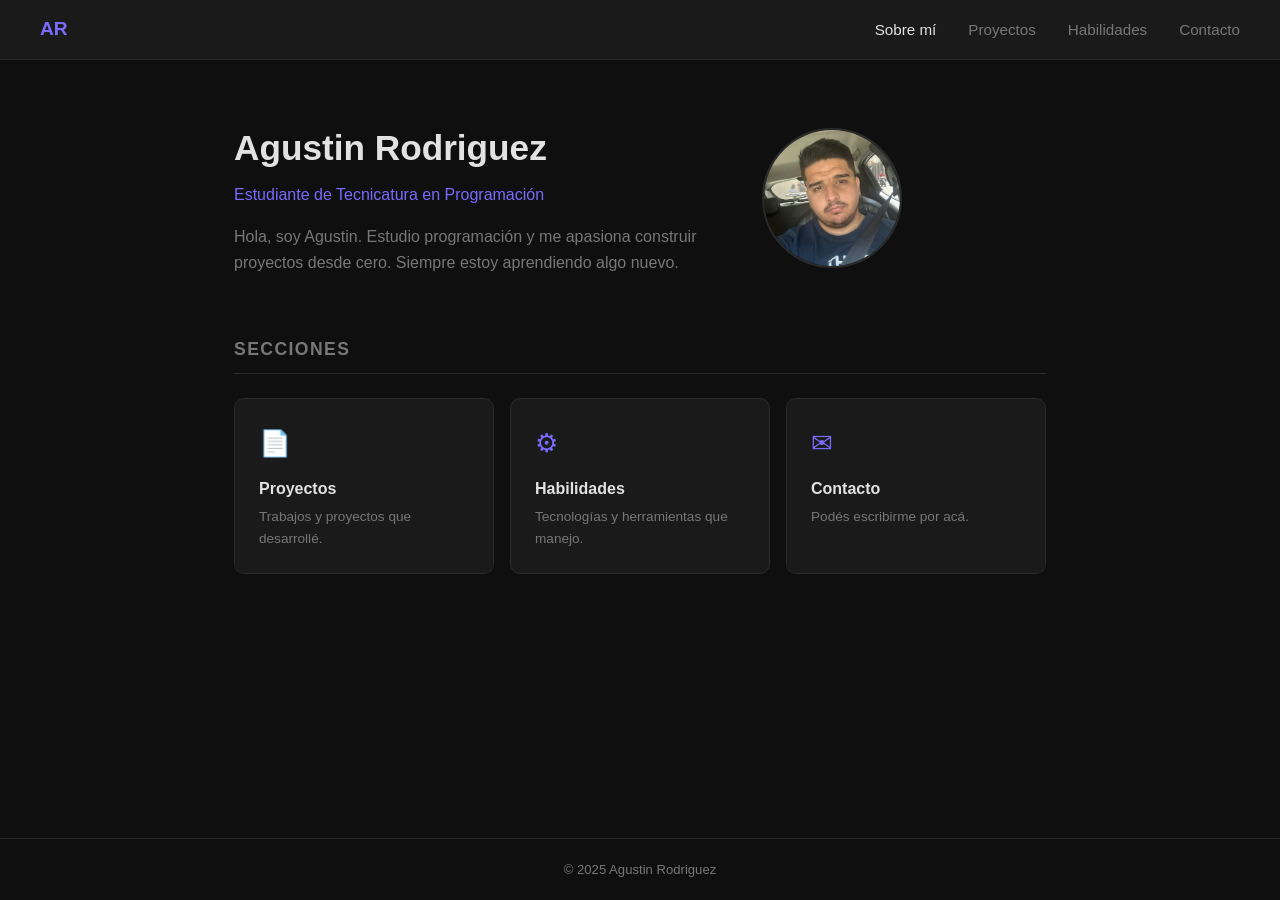
<file: Trabajos Practicos/TP-1/index.html>
<!DOCTYPE html>
<html lang="es">
<head>
    <meta charset="UTF-8">
    <meta name="viewport" content="width=device-width, initial-scale=1.0">
    <link rel="stylesheet" href="./css/styles.css">
    <title>Agustin Rodriguez — Portfolio</title>
</head>
<body>

    <header>
        <nav class="navbar">
            <a href="./index.html" class="navbar-brand">AR</a>
            <ul class="navbar-links">
                <li><a href="./index.html" class="active">Sobre mí</a></li>
                <li><a href="./pages/proyectos.html">Proyectos</a></li>
                <li><a href="./pages/habilidades.html">Habilidades</a></li>
                <li><a href="./pages/contacto.html">Contacto</a></li>
            </ul>
        </nav>
    </header>

    <main>

        <!-- Hero -->
        <section class="hero">
            <div class="hero-text">
                <h1>Agustin Rodriguez</h1>
                <p class="subtitle">Estudiante de Tecnicatura en Programación</p>
                <p>
                    Hola, soy Agustin. Estudio programación y me apasiona construir
                    proyectos desde cero. Siempre estoy aprendiendo algo nuevo.
                </p>
            </div>
            <div class="hero-image">
                <img src="./media/perfil-image.jpeg">
            </div>
        </section>

        <!-- Navegación a secciones -->
        <section>
            <p class="section-title">Secciones</p>
            <div class="nav-cards">

                <a href="./pages/proyectos.html" class="nav-card">
                    <div class="card-icon">&#128196;</div>
                    <div class="card-title">Proyectos</div>
                    <div class="card-desc">Trabajos y proyectos que desarrollé.</div>
                </a>

                <a href="./pages/habilidades.html" class="nav-card">
                    <div class="card-icon">&#9881;</div>
                    <div class="card-title">Habilidades</div>
                    <div class="card-desc">Tecnologías y herramientas que manejo.</div>
                </a>

                <a href="./pages/contacto.html" class="nav-card">
                    <div class="card-icon">&#9993;</div>
                    <div class="card-title">Contacto</div>
                    <div class="card-desc">Podés escribirme por acá.</div>
                </a>

            </div>
        </section>

    </main>

    <footer>
        <p>&copy; 2025 Agustin Rodriguez</p>
    </footer>

</body>
</html>
</file>
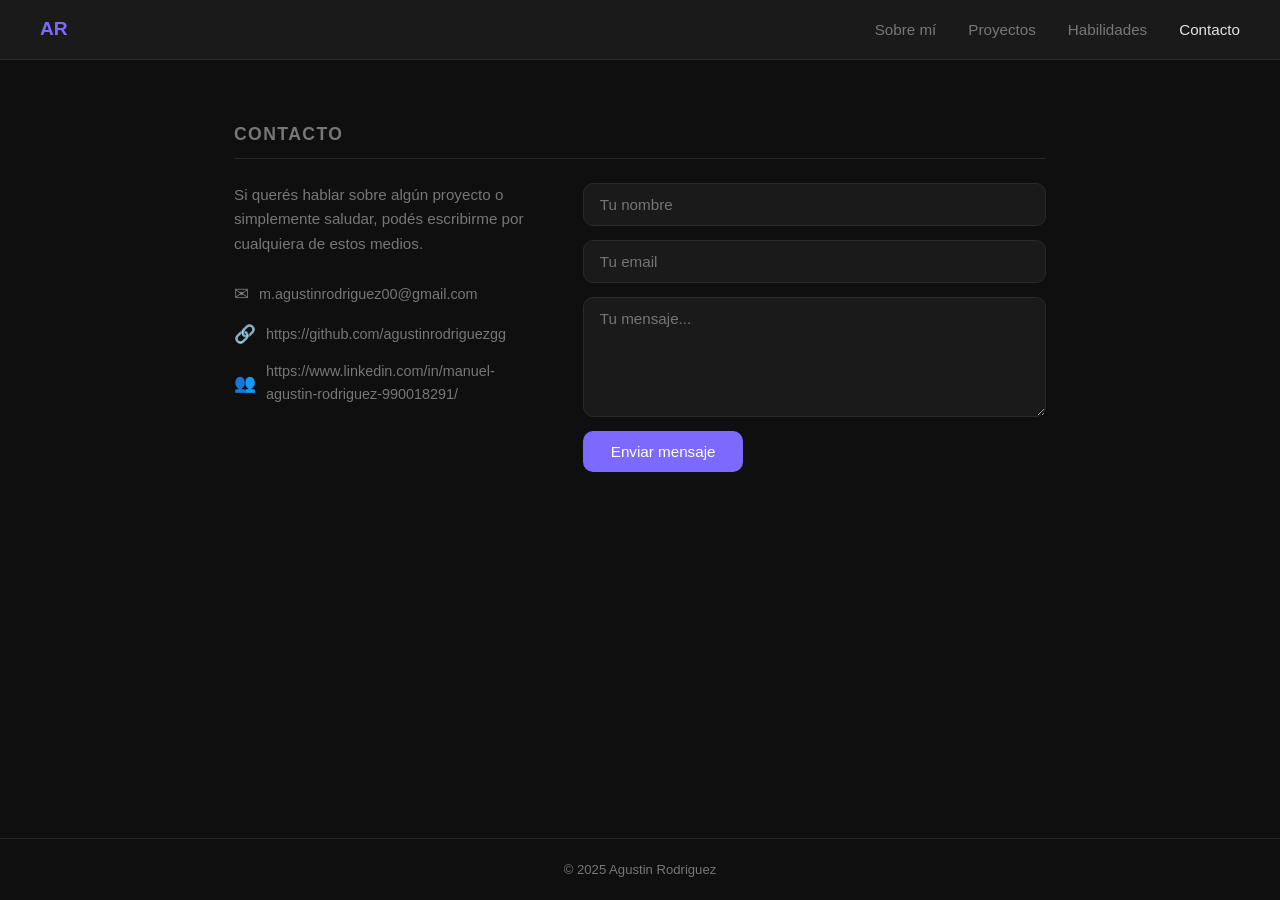
<file: Trabajos Practicos/TP-1/pages/contacto.html>
<!DOCTYPE html>
<html lang="es">
<head>
    <meta charset="UTF-8">
    <meta name="viewport" content="width=device-width, initial-scale=1.0">
    <link rel="stylesheet" href="../css/styles.css">
    <title>Contacto — Agustin Rodriguez</title>
</head>
<body>

    <header>
        <nav class="navbar">
            <a href="../index.html" class="navbar-brand">AR</a>
            <ul class="navbar-links">
                <li><a href="../index.html">Sobre mí</a></li>
                <li><a href="./proyectos.html">Proyectos</a></li>
                <li><a href="./habilidades.html">Habilidades</a></li>
                <li><a href="./contacto.html" class="active">Contacto</a></li>
            </ul>
        </nav>
    </header>

    <main>

        <p class="section-title">Contacto</p>

        <div class="contact-wrapper">

            <div class="contact-info">
                <p>Si querés hablar sobre algún proyecto o simplemente saludar, podés escribirme por cualquiera de estos medios.</p>
                <div class="contact-links">
                    <a href="m.agustinrodriguez00@gmail.com" class="contact-link">
                        <span class="link-icon">&#9993;</span>
                        m.agustinrodriguez00@gmail.com
                    </a>
                    <a href="https://github.com/agustinrodriguezgg" class="contact-link" target="_blank">
                        <span class="link-icon">&#128279;</span>
                        https://github.com/agustinrodriguezgg
                    </a>
                    <a href="https://www.linkedin.com/in/manuel-agustin-rodriguez-990018291/" class="contact-link" target="_blank">
                        <span class="link-icon">&#128101;</span>
                        https://www.linkedin.com/in/manuel-agustin-rodriguez-990018291/
                    </a>
                </div>
            </div>

            <form class="form-group" onsubmit="return false;">
                <input type="text" placeholder="Tu nombre" />
                <input type="email" placeholder="Tu email" />
                <textarea placeholder="Tu mensaje..."></textarea>
                <button type="submit" class="btn">Enviar mensaje</button>
            </form>

        </div>

    </main>

    <footer>
        <p>&copy; 2025 Agustin Rodriguez</p>
    </footer>

</body>
</html>
</file>
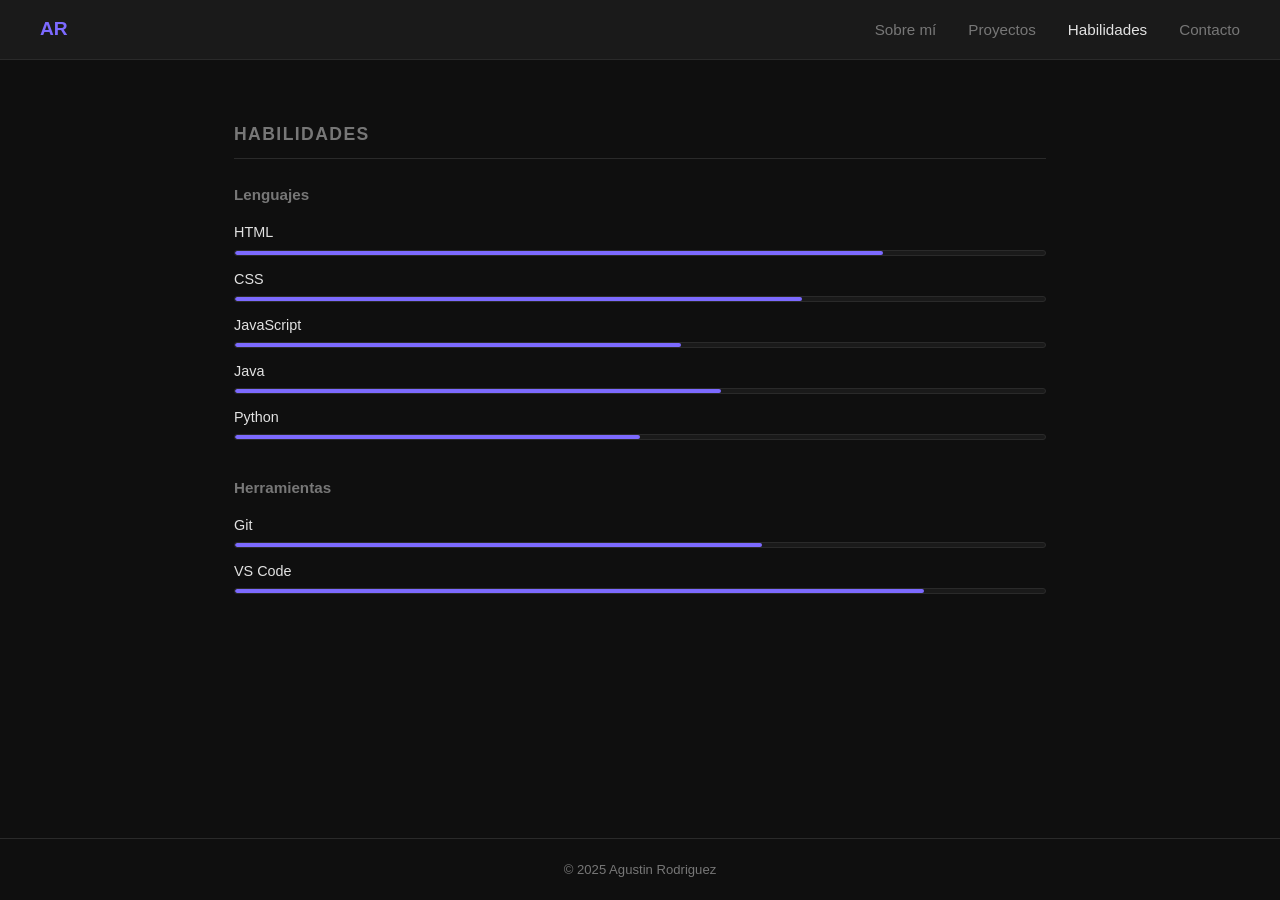
<file: Trabajos Practicos/TP-1/pages/habilidades.html>
<!DOCTYPE html>
<html lang="es">
<head>
    <meta charset="UTF-8">
    <meta name="viewport" content="width=device-width, initial-scale=1.0">
    <link rel="stylesheet" href="../css/styles.css">
    <title>Habilidades — Agustin Rodriguez</title>
</head>
<body>

    <header>
        <nav class="navbar">
            <a href="../index.html" class="navbar-brand">AR</a>
            <ul class="navbar-links">
                <li><a href="../index.html">Sobre mí</a></li>
                <li><a href="./proyectos.html">Proyectos</a></li>
                <li><a href="./habilidades.html" class="active">Habilidades</a></li>
                <li><a href="./contacto.html">Contacto</a></li>
            </ul>
        </nav>
    </header>

    <main>

        <p class="section-title">Habilidades</p>

        <!-- Lenguajes -->
        <div class="skill-group">
            <h3>Lenguajes</h3>
            <div class="skill-list">

                <div class="skill-item">
                    <span>HTML</span>
                    <div class="skill-bar-bg">
                        <div class="skill-bar-fill" style="width: 80%"></div>
                    </div>
                </div>

                <div class="skill-item">
                    <span>CSS</span>
                    <div class="skill-bar-bg">
                        <div class="skill-bar-fill" style="width: 70%"></div>
                    </div>
                </div>

                <div class="skill-item">
                    <span>JavaScript</span>
                    <div class="skill-bar-bg">
                        <div class="skill-bar-fill" style="width: 55%"></div>
                    </div>
                </div>

                <div class="skill-item">
                    <span>Java</span>
                    <div class="skill-bar-bg">
                        <div class="skill-bar-fill" style="width: 60%"></div>
                    </div>
                </div>

                <div class="skill-item">
                    <span>Python</span>
                    <div class="skill-bar-bg">
                        <div class="skill-bar-fill" style="width: 50%"></div>
                    </div>
                </div>

            </div>
        </div>

        <!-- Herramientas -->
        <div class="skill-group">
            <h3>Herramientas</h3>
            <div class="skill-list">

                <div class="skill-item">
                    <span>Git</span>
                    <div class="skill-bar-bg">
                        <div class="skill-bar-fill" style="width: 65%"></div>
                    </div>
                </div>

                <div class="skill-item">
                    <span>VS Code</span>
                    <div class="skill-bar-bg">
                        <div class="skill-bar-fill" style="width: 85%"></div>
                    </div>
                </div>

            </div>
        </div>

    </main>

    <footer>
        <p>&copy; 2025 Agustin Rodriguez</p>
    </footer>

</body>
</html>
</file>
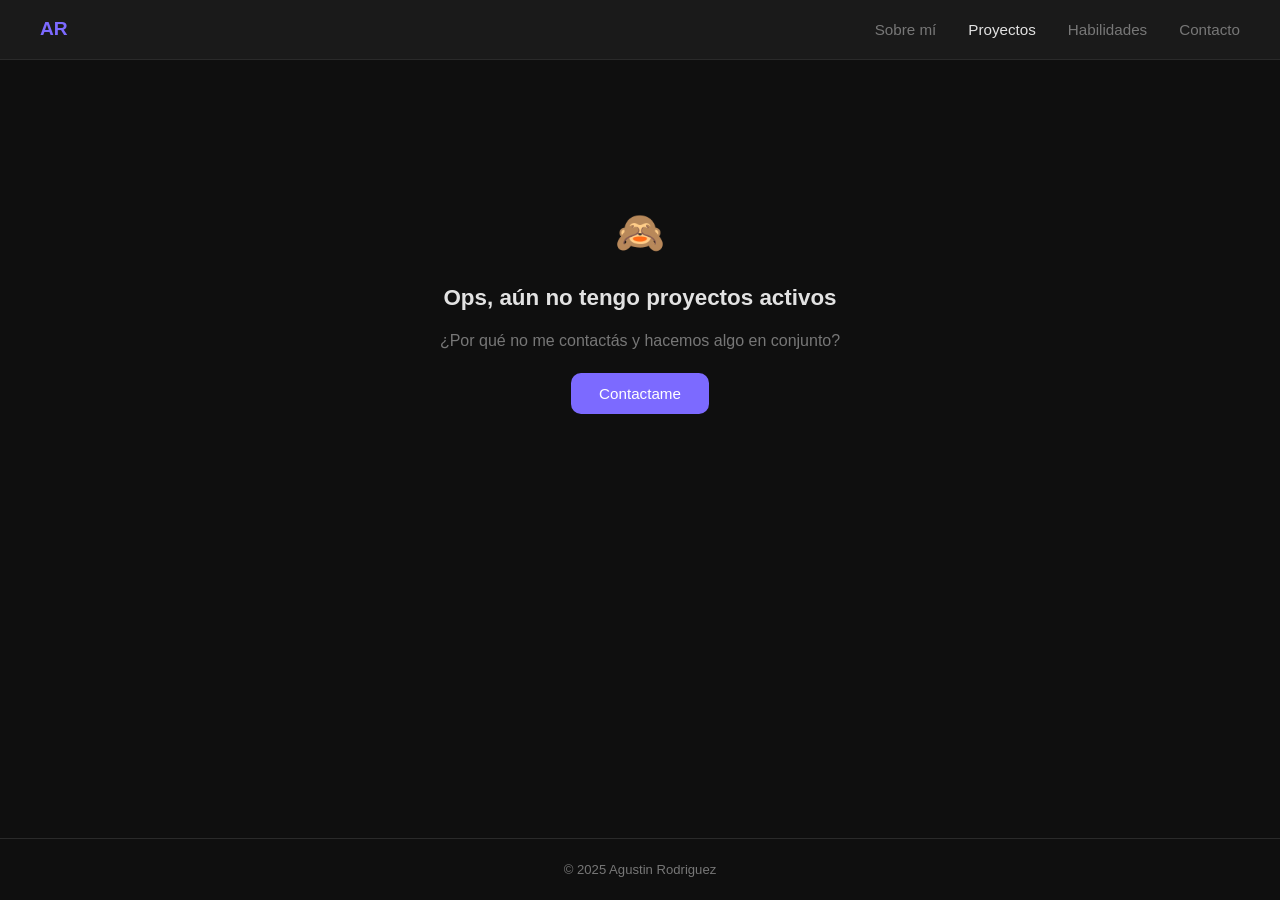
<file: Trabajos Practicos/TP-1/pages/proyectos.html>
<!DOCTYPE html>
<html lang="es">
<head>
    <meta charset="UTF-8">
    <meta name="viewport" content="width=device-width, initial-scale=1.0">
    <link rel="stylesheet" href="../css/styles.css">
    <title>Proyectos — Agustin Rodriguez</title>
</head>
<body>

    <header>
        <nav class="navbar">
            <a href="../index.html" class="navbar-brand">AR</a>
            <ul class="navbar-links">
                <li><a href="../index.html">Sobre mí</a></li>
                <li><a href="./proyectos.html" class="active">Proyectos</a></li>
                <li><a href="./habilidades.html">Habilidades</a></li>
                <li><a href="./contacto.html">Contacto</a></li>
            </ul>
        </nav>
    </header>

    <main>
        <div style="text-align: center; margin-top: 80px;">
            <p style="font-size: 2.5rem; margin-bottom: 16px;">🙈</p>
            <h2 style="font-size: 1.4rem; font-weight: 600; margin-bottom: 12px;">Ops, aún no tengo proyectos activos</h2>
            <p style="color: var(--text-muted); margin-bottom: 28px;">¿Por qué no me contactás y hacemos algo en conjunto?</p>
            <a href="./contacto.html" class="btn">Contactame</a>
        </div>
    </main>

    <footer>
        <p>&copy; 2025 Agustin Rodriguez</p>
    </footer>

</body>
</html>
</file>
<file: Trabajos Practicos/TP-1/css/styles.css>
/* ── Reset ─────────────────────────────────────────── */
* {
    margin: 0;
    padding: 0;
    box-sizing: border-box;
}

/* ── Variables ─────────────────────────────────────── */
:root {
    --bg:          #0f0f0f;
    --surface:     #1a1a1a;
    --border:      #2a2a2a;
    --accent:      #7c6aff;
    --accent-soft: #7c6aff22;
    --text:        #e2e2e2;
    --text-muted:  #777;
    --radius:      10px;
}

/* ── Base ──────────────────────────────────────────── */
body {
    background-color: var(--bg);
    color: var(--text);
    font-family: -apple-system, BlinkMacSystemFont, 'Segoe UI', sans-serif;
    font-size: 16px;
    line-height: 1.6;
    min-height: 100vh;
    display: flex;
    flex-direction: column;
}

a {
    color: var(--accent);
    text-decoration: none;
}

a:hover {
    text-decoration: underline;
}

/* ── Navbar ────────────────────────────────────────── */
.navbar {
    background-color: var(--surface);
    border-bottom: 1px solid var(--border);
    padding: 0 40px;
    height: 60px;
    display: flex;
    align-items: center;
    justify-content: space-between;
    position: sticky;
    top: 0;
    z-index: 10;
}

.navbar-brand {
    font-size: 1.2rem;
    font-weight: 700;
    color: var(--accent);
    text-decoration: none;
}

.navbar-links {
    display: flex;
    gap: 32px;
    list-style: none;
}

.navbar-links a {
    color: var(--text-muted);
    font-size: 0.95rem;
    text-decoration: none;
    transition: color 0.2s;
}

.navbar-links a:hover,
.navbar-links a.active {
    color: var(--text);
}

/* ── Main content ──────────────────────────────────── */
main {
    flex: 1;
    max-width: 860px;
    width: 100%;
    margin: 0 auto;
    padding: 60px 24px;
}

/* ── Hero (Sobre mí) ───────────────────────────────── */
.hero {
    display: flex;
    align-items: center;
    gap: 48px;
    margin-bottom: 60px;
}

.hero-text h1 {
    font-size: 2.2rem;
    font-weight: 700;
    margin-bottom: 6px;
}

.hero-text .subtitle {
    color: var(--accent);
    font-size: 1rem;
    margin-bottom: 16px;
}

.hero-text p {
    color: var(--text-muted);
    max-width: 480px;
}

.hero-image {
    flex-shrink: 0;
    width: 140px;
    height: 140px;
    border-radius: 50%;
    background-color: var(--surface);
    border: 2px solid var(--border);
    overflow: hidden;
    display: flex;
    align-items: center;
    justify-content: center;
    color: var(--text-muted);
    font-size: 0.8rem;
}

.hero-image img {
    width: 100%;
    height: 100%;
    object-fit: cover;
}

/* ── Section title ─────────────────────────────────── */
.section-title {
    font-size: 1.1rem;
    font-weight: 600;
    color: var(--text-muted);
    text-transform: uppercase;
    letter-spacing: 0.08em;
    margin-bottom: 24px;
    padding-bottom: 10px;
    border-bottom: 1px solid var(--border);
}

/* ── Cards de navegación (desde Sobre mí) ──────────── */
.nav-cards {
    display: grid;
    grid-template-columns: repeat(3, 1fr);
    gap: 16px;
}

.nav-card {
    background-color: var(--surface);
    border: 1px solid var(--border);
    border-radius: var(--radius);
    padding: 24px;
    text-decoration: none;
    transition: border-color 0.2s, background-color 0.2s;
    display: block;
}

.nav-card:hover {
    border-color: var(--accent);
    background-color: var(--accent-soft);
    text-decoration: none;
}

.nav-card .card-icon {
    font-size: 1.6rem;
    margin-bottom: 12px;
}

.nav-card .card-title {
    color: var(--text);
    font-weight: 600;
    font-size: 1rem;
    margin-bottom: 4px;
}

.nav-card .card-desc {
    color: var(--text-muted);
    font-size: 0.85rem;
}

/* ── Proyectos ─────────────────────────────────────── */
.project-grid {
    display: grid;
    grid-template-columns: 1fr 1fr;
    gap: 16px;
}

.project-card {
    background-color: var(--surface);
    border: 1px solid var(--border);
    border-radius: var(--radius);
    padding: 24px;
    transition: border-color 0.2s;
}

.project-card:hover {
    border-color: var(--accent);
}

.project-card h3 {
    font-size: 1rem;
    font-weight: 600;
    margin-bottom: 8px;
}

.project-card p {
    color: var(--text-muted);
    font-size: 0.88rem;
    margin-bottom: 14px;
}

.tags {
    display: flex;
    flex-wrap: wrap;
    gap: 6px;
}

.tag {
    background-color: var(--accent-soft);
    color: var(--accent);
    border: 1px solid var(--accent);
    border-radius: 4px;
    padding: 2px 10px;
    font-size: 0.78rem;
}

/* ── Habilidades ───────────────────────────────────── */
.skill-group {
    margin-bottom: 36px;
}

.skill-group h3 {
    font-size: 0.95rem;
    font-weight: 600;
    color: var(--text-muted);
    margin-bottom: 14px;
}

.skill-list {
    display: flex;
    flex-direction: column;
    gap: 12px;
}

.skill-item {
    display: flex;
    flex-direction: column;
    gap: 5px;
}

.skill-item span {
    font-size: 0.9rem;
}

.skill-bar-bg {
    background-color: var(--surface);
    border-radius: 4px;
    height: 6px;
    overflow: hidden;
    border: 1px solid var(--border);
}

.skill-bar-fill {
    height: 100%;
    background-color: var(--accent);
    border-radius: 4px;
}

/* ── Contacto ──────────────────────────────────────── */
.contact-wrapper {
    display: grid;
    grid-template-columns: 1fr 1.5fr;
    gap: 40px;
    align-items: start;
}

.contact-info p {
    color: var(--text-muted);
    font-size: 0.95rem;
    margin-bottom: 24px;
}

.contact-links {
    display: flex;
    flex-direction: column;
    gap: 12px;
}

.contact-link {
    display: flex;
    align-items: center;
    gap: 10px;
    color: var(--text-muted);
    font-size: 0.9rem;
    text-decoration: none;
    transition: color 0.2s;
}

.contact-link:hover {
    color: var(--text);
    text-decoration: none;
}

.contact-link .link-icon {
    font-size: 1.1rem;
}

.form-group {
    display: flex;
    flex-direction: column;
    gap: 14px;
}

.form-group input,
.form-group textarea {
    background-color: var(--surface);
    border: 1px solid var(--border);
    border-radius: var(--radius);
    color: var(--text);
    font-size: 0.95rem;
    padding: 12px 16px;
    font-family: inherit;
    transition: border-color 0.2s;
    outline: none;
    width: 100%;
}

.form-group input:focus,
.form-group textarea:focus {
    border-color: var(--accent);
}

.form-group textarea {
    resize: vertical;
    min-height: 120px;
}

.btn {
    background-color: var(--accent);
    color: #fff;
    border: none;
    border-radius: var(--radius);
    padding: 12px 28px;
    font-size: 0.95rem;
    font-family: inherit;
    cursor: pointer;
    transition: opacity 0.2s;
    align-self: flex-start;
}

.btn:hover {
    opacity: 0.85;
}

/* ── Footer ────────────────────────────────────────── */
footer {
    border-top: 1px solid var(--border);
    text-align: center;
    padding: 20px;
    color: var(--text-muted);
    font-size: 0.82rem;
}

/* ── Responsive ────────────────────────────────────── */
@media (max-width: 640px) {
    .navbar {
        padding: 0 20px;
    }

    .hero {
        flex-direction: column-reverse;
        gap: 24px;
        text-align: center;
    }

    .hero-text p {
        max-width: 100%;
    }

    .nav-cards,
    .project-grid {
        grid-template-columns: 1fr;
    }

    .contact-wrapper {
        grid-template-columns: 1fr;
    }
}
</file>
